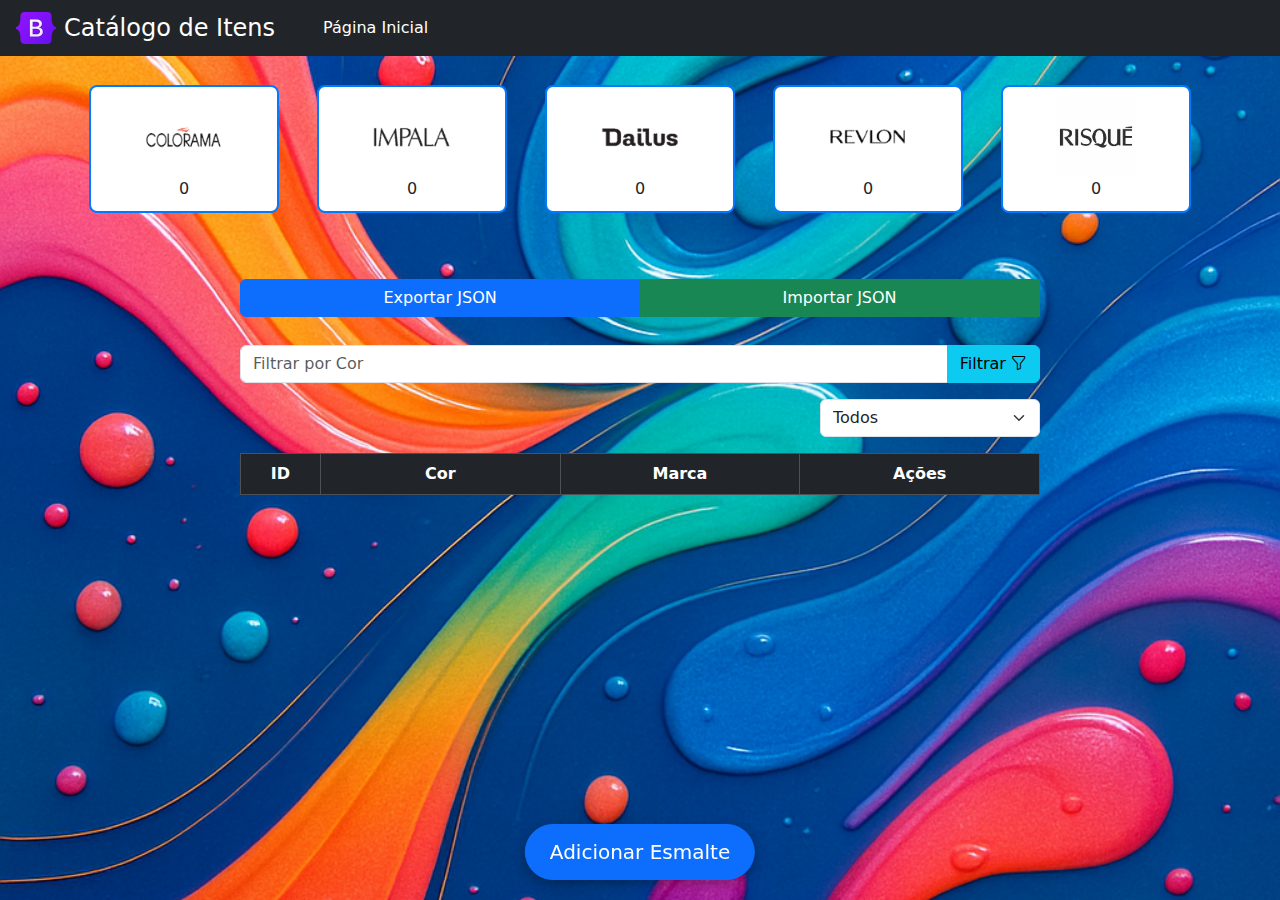
<file: index.html>
<!DOCTYPE html>
<html lang="pt-BR">
<head>
    <meta charset="UTF-8">
    <title>Painel</title>
    <meta name="viewport" content="width=device-width, initial-scale=1"> <!-- Adicionado -->
    <link rel="stylesheet" href="style.css">
    <link href="https://cdn.jsdelivr.net/npm/bootstrap@5.3.6/dist/css/bootstrap.min.css" rel="stylesheet">
    <link href="https://cdn.jsdelivr.net/npm/bootstrap-icons@1.13.1/font/bootstrap-icons.min.css" rel="stylesheet">
</head>
<body>
    <nav class="navbar navbar-expand-lg navbar-dark bg-dark mb-4">
        <div class="container-fluid px-3">
            <img src="./img/bootstrap-logo.svg" alt="Logo" width="40" class="d-inline-block align-text-top">
            <span class="navbar-brand mb-0 h1 ms-2 fs-4">Catálogo de Itens</span>
            <button class="navbar-toggler" type="button" data-bs-toggle="collapse" data-bs-target="#menuNav" aria-controls="menuNav" aria-expanded="false" aria-label="Alternar navegação">
                <span class="navbar-toggler-icon"></span>
            </button>
            <div class="collapse navbar-collapse ml-2" id="menuNav">
                <ul class="navbar-nav me-auto mb-2 ms-4 mb-lg-0 align-items-end">
                    <li class="nav-item align-self-end">
                        <a class="nav-link active fs-6" aria-current="page" href="./painel.html">Página Inicial</a>
                    </li>
                </ul>
            </div>
        </div>
    </nav>

    <div class="container text-center mb-4">
        <div class="row justify-content-around flex-wrap"> <!-- Adicionado flex-wrap -->
            <div class="col-6 col-sm-4 col-md-2 mb-3" id="card-Colorama"> <!-- Alterado para responsivo -->
                <img src="./img/Colorama.png" alt="Colorama" class="img-fluid" style="max-width:80px;">
                <div class="contador" id="contador-Colorama">0</div>
            </div>
            <div class="col-6 col-sm-4 col-md-2 mb-3" id="card-Impala">
                <img src="./img/Impala.png" alt="Impala" class="img-fluid" style="max-width:80px;">
                <div class="contador" id="contador-Impala">0</div>
            </div>
            <div class="col-6 col-sm-4 col-md-2 mb-3" id="card-Dailus">
                <img src="./img/Dailus.png" alt="Dailus" class="img-fluid" style="max-width:80px;">
                <div class="contador" id="contador-Dailus">0</div>
            </div>
            <div class="col-6 col-sm-4 col-md-2 mb-3" id="card-Revlon">
                <img src="./img/Revlon.png" alt="Revlon" class="img-fluid" style="max-width:80px;">
                <div class="contador" id="contador-Revlon">0</div>
            </div>
            <div class="col-6 col-sm-4 col-md-2 mb-3" id="card-Risqué">
                <img src="./img/Risque.jpg" alt="Risqué" class="img-fluid" style="max-width:80px; height:auto;">
                <div class="contador" id="contador-Risqué">0</div>
            </div>
        </div>
    </div>

    
    <div style="max-width: 800px; margin: auto; padding-top: 2%;">
        <div class="btn-group flex-wrap w-100 mb-2" role="group" aria-label="Basic mixed styles example" style="display: flex; align-self: center; padding-bottom: 20px;">
            <button type="button" class="btn btn-primary flex-fill" id="exportar">Exportar JSON</button>
            <button type="button" class="btn btn-success flex-fill" id="botaoImportar">Importar JSON</button>
            <input type="file" id="inputImportar" accept=".json" style="display: none;">
        </div>
        <div class="input-group mb-3">
            <input type="text" class="form-control" id="filtroCor" placeholder="Filtrar por Cor" aria-label="Filtrar por Cor" aria-describedby="button-addon2">
            <button class="btn btn-info" type="button" id="button-addon2">Filtrar <i class="bi bi-funnel"></i></button>
        </div>
        <div class="mb-3 d-flex justify-content-end">
            <select id="filtroEsmalte" class="form-select w-100" style="max-width:220px;">
                <option value="">Todos</option>
                <option value="Colorama">Colorama</option>
                <option value="Impala">Impala</option>
                <option value="Dailus">Dailus</option>
                <option value="Revlon">Revlon</option>
                <option value="Risqué">Risqué</option>
            </select>
        </div>
        <div id="alerta" class="alert alert-success" role="alert" style="position: relative; z-index: 2000; font-size: 1.1rem; box-shadow: 0 4px 16px rgba(0,0,0,0.15); border-radius: 8px; padding: 16px 24px; transition: opacity 0.3s; opacity: 0.95; display: none;">
            <span id="alertaTexto">Cadastrado com sucesso <i class="bi bi-check-circle"></i></span>
        </div>
        <div style="padding-bottom: 100px;">
            <div class="table-responsive"> <!-- Adicionado -->
                <table class="table table-bordered table-hover">
                    <thead class="table-dark text-center">
                        <tr>
                            <th style="width: 10%;">ID</th>
                            <th style="width: 30%;">Cor</th>
                            <th style="width: 30%;">Marca</th>
                            <th style="width: 30%;">Ações</th>
                        </tr>
                    </thead>
                    <tbody id="listaItens">
                    </tbody>
                </table>
            </div>
        </div>
    </div>

<div class="botao-flutuante">
    <button type="button" class="btn btn-primary btn-lg" data-bs-toggle="modal" data-bs-target="#modalEsmalte">
        Adicionar Esmalte
    </button>
</div>

<div class="modal fade" id="modalEsmalte" tabindex="-1" aria-labelledby="modalEsmalteLabel" aria-hidden="true">
    <div class="modal-dialog">
        <div class="modal-content">
            <form id="form-catalogo2">
                <div class="modal-header">
                <h5 class="modal-title" id="modalEsmalteLabel">Adicionar Esmalte</h5>
                <button type="button" class="btn-close" data-bs-dismiss="modal" aria-label="Fechar"></button>
        </div>
        <div class="modal-body">
            <div class="row">
                <div class="col-3 mb-3">
                    <label for="codigoItem" class="form-label">ID</label>
                    <input type="text" class="form-control form-control-sm" id="codigoItem" readonly style="background-color: #e9ecef; color: #495057; text-align: center;">
                </div>
                <div class="col-9 mb-3">
                    <label for="nomeItem" class="form-label">Cor do Esmalte</label>
                    <input type="text" class="form-control" id="nomeItem" required>
                </div>
            </div>
            <div class="mb-3">
                <label for="categoriaItem" class="form-label">Marca</label>
                <select class="form-select" id="categoriaItem" required>
                    <option value="" disabled selected>Selecione a marca</option>
                    <option value="Colorama">Colorama</option>
                    <option value="Impala">Impala</option>
                    <option value="Dailus">Dailus</option>
                    <option value="Revlon">Revlon</option>
                    <option value="Risqué">Risqué</option>
                </select>
            </div>
        </div>
        <div class="modal-footer">
            <button type="button" class="btn btn-secondary" data-bs-dismiss="modal">Cancelar</button>
            <button type="submit" id="submit" class="btn btn-primary">Cadastrar</button>
        </div>
        </form>
    </div>
    </div>
</div>

<div class="modal fade" id="modalEditar" tabindex="-1" aria-labelledby="modalEditarLabel" aria-hidden="true">
    <div class="modal-dialog">
        <div class="modal-content">
            <form id="form-editar">
                <div class="modal-header">
                    <h5 class="modal-title" id="modalEditarLabel">Editar Esmalte</h5>
                    <button type="button" class="btn-close" data-bs-dismiss="modal" aria-label="Fechar"></button>
                </div>
                    <div class="modal-body">
                        <div class="row">
                            <div class="col-3 mb-3">
                                <label for="codigoItemEditar" class="form-label">ID</label>
                                <input type="text" class="form-control form-control-sm" id="codigoItemEditar" readonly style="background-color: #e9ecef; color: #495057; text-align: center;">
                            </div>
                            <div class="col-9 mb-3">
                                <label for="nomeItemEditar" class="form-label">Cor do Esmalte</label>
                                <input type="text" class="form-control" id="nomeItemEditar" required>
                            </div>
                        </div>
                        <div class="mb-3">
                            <label for="categoriaItemEditar" class="form-label">Marca</label>
                            <select class="form-select" id="categoriaItemEditar" required>
                                <option value="" disabled selected>Selecione a marca</option>
                                <option value="Colorama">Colorama</option>
                                <option value="Impala">Impala</option>
                                <option value="Dailus">Dailus</option>
                                <option value="Revlon">Revlon</option>
                                <option value="Risqué">Risqué</option>
                            </select>
                        </div>
                    </div>
                    <div class="modal-footer">
                        <button type="button" class="btn btn-secondary" data-bs-dismiss="modal">Cancelar</button>
                        <button type="submit" class="btn btn-primary">Salvar Alterações</button>
                    </div>
            </form>
        </div>
    </div>
</div>

    <script src="./script.js"></script>
    <script src="https://cdn.jsdelivr.net/npm/bootstrap@5.3.6/dist/js/bootstrap.bundle.min.js"></script>
</body>
</html>
</file>
<file: style.css>
body {
    font-family:'Franklin Gothic Medium', 'Arial Narrow', Arial, sans-serif;
    background-image: url(./img/esmaltebg.png);
    background-size: cover;
    background-repeat: no-repeat;
    background-position: center;
    background-attachment: fixed;
}

form {
    margin-bottom: 20px;
}

input {
    padding: 8px;
    margin-right: 10px;
}

button {
    padding: 8px 12px;
    background-color: #007bff;
    color: white;
    border: none;
    cursor: pointer;
}

.botao-flutuante {
    position: fixed;
    bottom: 20px;
    left: 50%;
    transform: translateX(-50%);
    z-index: 9999;
}

.botao-flutuante button {
    border-radius: 50px;
    padding: 12px 24px;
    box-shadow: 0 4px 12px rgba(0, 0, 0, 0.3);
}

/* Cards visuais */
#card-Colorama, #card-Impala, #card-Dailus, #card-Revlon, #card-Risqué {
    border: 2px solid #007bff;
    border-radius: 8px;
    background: #fff;
    padding: 10px;
    margin: 5px;
    box-sizing: border-box;
}

/* --- Responsividade --- */
@media (max-width: 768px) {
    .container.text-center {
        padding-left: 16px !important;
        padding-right: 16px !important;
    }
    .container.text-center .row > div {
        flex: 0 0 48%;
        max-width: 48%;
        margin-bottom: 16px;
    }
    .botao-flutuante {
        bottom: 10px;
        width: 90vw;
        left: 50%;
        transform: translateX(-50%);
    }
    .botao-flutuante button {
        width: 100%;
        font-size: 1.2rem;
        padding: 16px 0;
    }
    .table-responsive {
        overflow-x: auto;
    }
    .table {
        min-width: 600px;
    }
    .btn-group {
        flex-direction: column;
        gap: 8px;
    }

    /* Mantém o input-group horizontal mesmo em telas pequenas */
    @media (max-width: 768px) {
        .input-group {
            flex-direction: row !important;
            flex-wrap: wrap;
            gap: 8px;
        }
        .input-group .form-control,
        .input-group .btn {
            flex: 1 1 auto;
        }
    }

    .input-group .form-control,
    .btn-group .btn {
        width: 100%;
    }
    .mb-3.d-flex {
        flex-direction: column;
        align-items: stretch !important;
    }
    .form-select.w-45, .form-select.w-100 {
        width: 100% !important;
        min-width: 0 !important;
    }
}

@media (max-width: 480px) {
    .container.text-center {
        padding-left: 24px !important;
        padding-right: 24px !important;
    }
    .container.text-center .row > div {
        flex: 0 0 100%;
        max-width: 100%;
        margin-bottom: 16px;
        padding: 4px !important;
    }
    #card-Colorama img,
    #card-Impala img,
    #card-Dailus img,
    #card-Revlon img,
    #card-Risqué img {
        max-width: 44px !important;
    }
    #card-Colorama, #card-Impala, #card-Dailus, #card-Revlon, #card-Risqué {
        padding: 4px !important;
    }
    .table {
        font-size: 0.95rem;
    }
}
</file>
